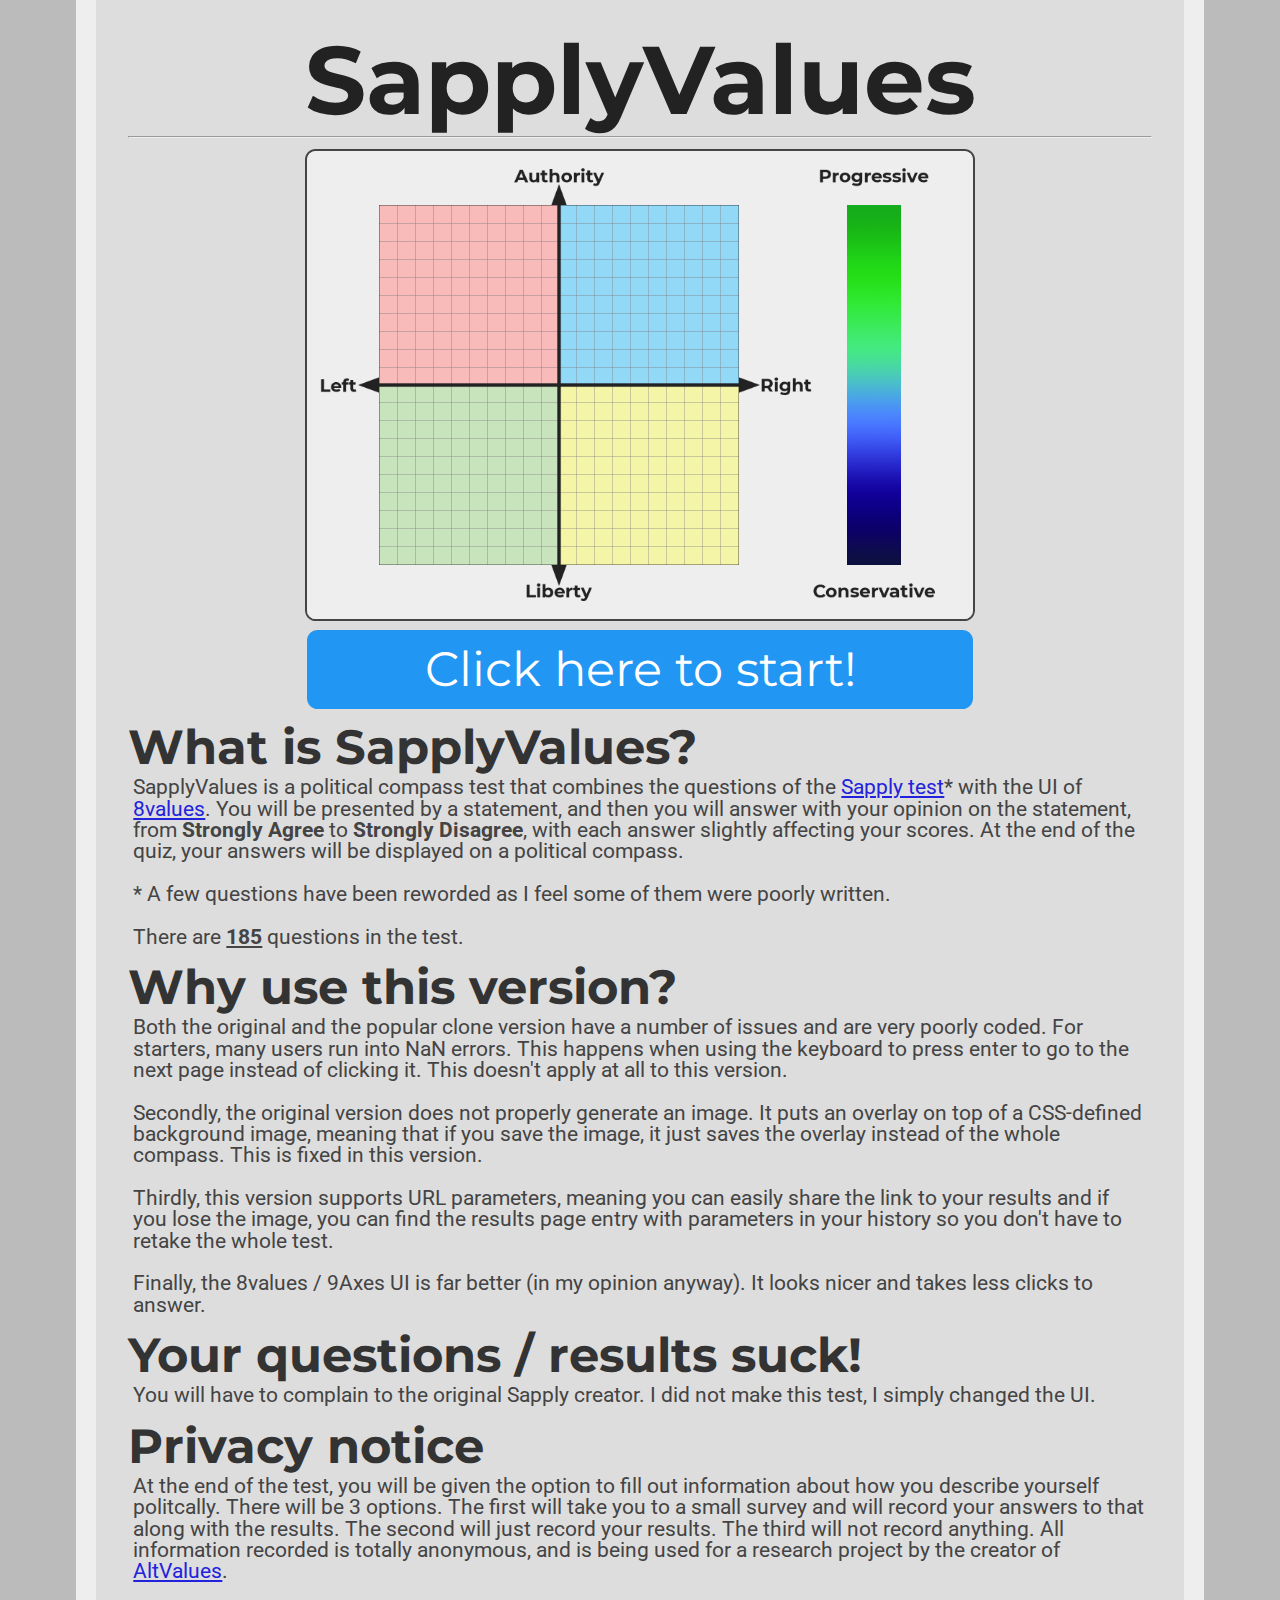
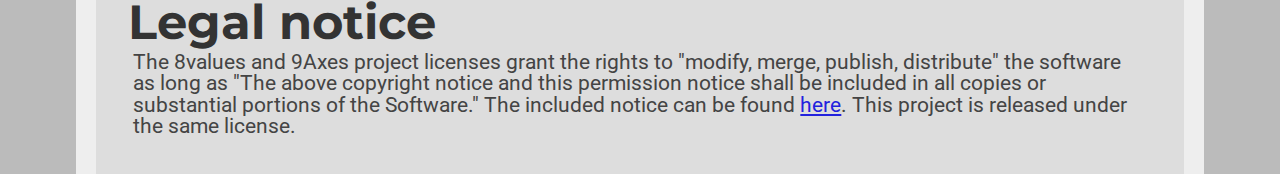
<file: index.html>
<head>
    <link href="https://fonts.googleapis.com/css?family=Montserrat:300,400,700|Roboto:400,700" rel="stylesheet">
    <link href='style.css' rel='stylesheet' type='text/css'>
    <title>SapplyValues</title>
    <link rel="icon" type="x-icon" href="icon.png">
    <link rel="shortcut icon" type="x-icon" href="icon.png">
    <meta charset="utf-8">
</head>

<body>
    <h1>SapplyValues</h1>
    <hr>
    <img src="" id="banner">
    <button class="button" onclick="location.href='instructions.html';" style="font-size:36pt;">Click here to start!</button>
    
    <h2>What is SapplyValues?</h2>
        <p>SapplyValues is a political compass test that combines the questions of the <a href="http://sapplypoliticalcompass.com/">Sapply test</a>* with the UI of <a href="https://8values.github.io/">8values</a>. You will be presented by a statement, and then you will answer with your opinion on the statement, from <b>Strongly Agree</b> to <b>Strongly Disagree</b>, with each answer slightly affecting your scores. At the end of the quiz, your answers will be displayed on a political compass.<br /><br />
        * A few questions have been reworded as I feel some of them were poorly written.</br></br>
        There are <b><u><span id="numOfQuestions"></span></u></b> questions in the test.</p>
    <h2>Why use this version?</h2>
    <p>Both the original and the popular clone version have a number of issues and are very poorly coded. For starters, many users run into NaN errors. This happens when using the keyboard to press enter to go to the next page instead of clicking it. This doesn't apply at all to this version.</br></br>
    Secondly, the original version does not properly generate an image. It puts an overlay on top of a CSS-defined background image, meaning that if you save the image, it just saves the overlay instead of the whole compass. This is fixed in this version.</br></br>
    Thirdly, this version supports URL parameters, meaning you can easily share the link to your results and if you lose the image, you can find the results page entry with parameters in your history so you don't have to retake the whole test.</br></br>
    Finally, the 8values / 9Axes UI is far better (in my opinion anyway). It looks nicer and takes less clicks to answer.</p>
    <h2>Your questions / results suck!</h2>
    <p>You will have to complain to the original Sapply creator. I did not make this test, I simply changed the UI.</p>
	<h2>Privacy notice</h2>
    <p>At the end of the test, you will be given the option to fill out information about how you describe yourself politcally. There will be 3 options. The first will take you to a small survey and will record your answers to that along with the results. The second will just record your results. The third will not record anything. All information recorded is totally anonymous, and is being used for a research project by the creator of <a href="https://altvalues.github.io/">AltValues</a>.</p>
    <h2>Legal notice</h2>
    <p>The 8values and 9Axes project licenses grant the rights to "modify, merge, publish, distribute" the software as long as "The above copyright notice and this permission notice shall be included in all copies or substantial portions of the Software." The included notice can be found <a href="LICENSE.txt">here</a>. This project is released under the same license.</p>
    
    <script type="application/javascript" src="questions.js"></script>
    <script type="text/javascript">
        document.getElementById("numOfQuestions").innerHTML = questions.length;

        window.onload = function() {
            var background = new Image();
            background.onload = function() {
                var c = document.createElement("canvas");
                c.width = 1850;
                c.height = 1300;
                var ctx = c.getContext("2d");
                ctx.fillStyle = "#EEEEEE"
                ctx.fillRect(0, 0, 1850, 1300);
                ctx.drawImage(background, 0, 0);
    
                document.getElementById("banner").src = c.toDataURL();
            }
            background.src = "./compass.png";
        }
    </script>
</body>
</file>
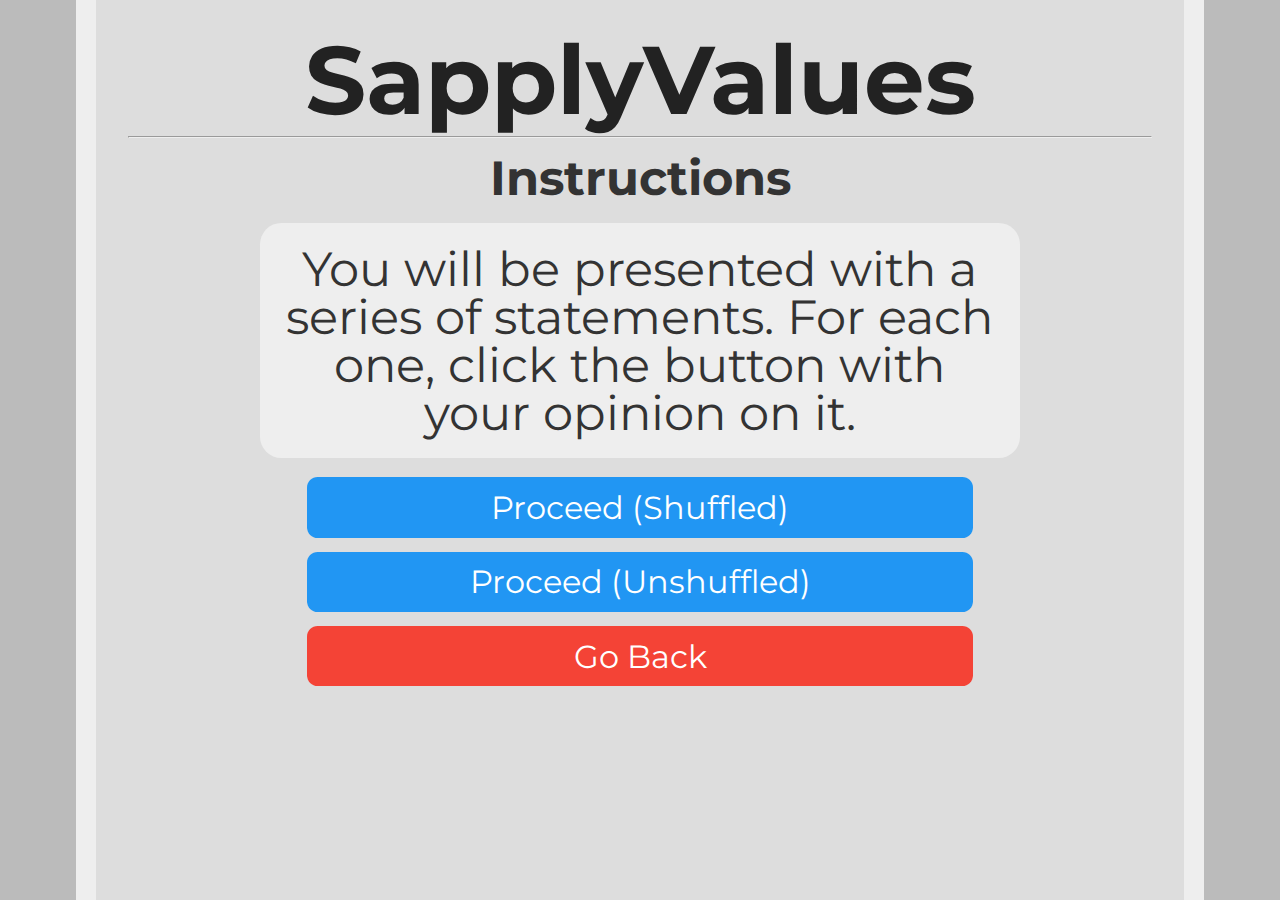
<file: instructions.html>
<head>
    <link href="https://fonts.googleapis.com/css?family=Montserrat:300,400,700|Roboto:400,700" rel="stylesheet">
    <link href='style.css' rel='stylesheet' type='text/css'>
    <title>SapplyValues Quiz</title>
    <link rel="icon" type="x-icon" href="icon.png">
    <link rel="shortcut icon" type="x-icon" href="icon.png">
<meta charset="utf-8">
</head>
<body>    
    <h1>SapplyValues</h1>
    <hr>
    <h2 style="text-align:center;">Instructions</h2>
    <p class="question">You will be presented with a series of statements. For each one, click the button with your opinion on it.</p>
    <button class="button" onclick="location.href='quiz.html?shuffle=true';" style="background-color: #2196f3;">Proceed (Shuffled)</button> <br>
    <button class="button" onclick="location.href='quiz.html?shuffle=false';" style="background-color: #2196f3;">Proceed (Unshuffled)</button> <br>
    <button class="button" onclick="location.href='index.html';" style="background-color: #f44336;">Go Back</button> <br>
</body>
</file>
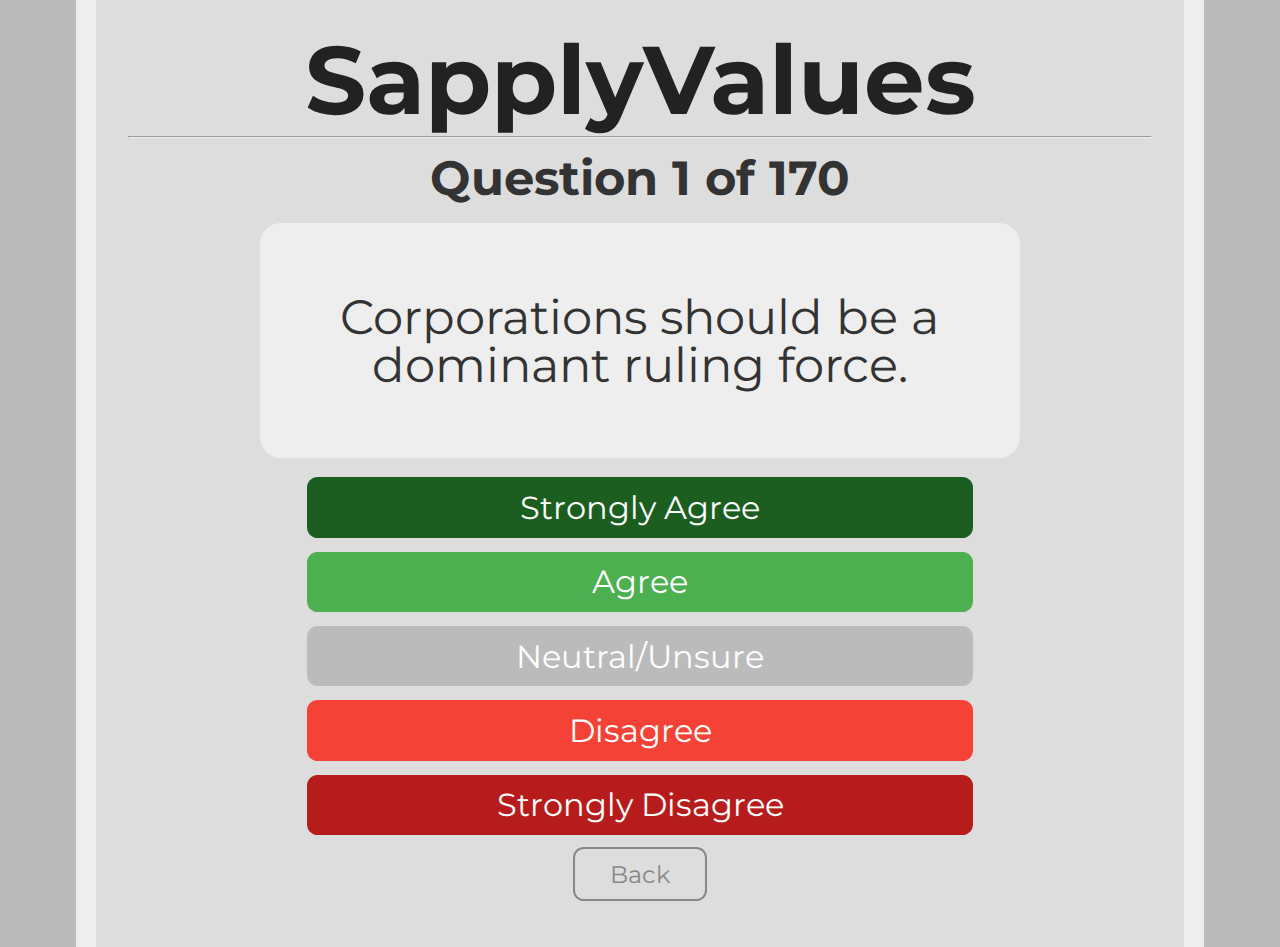
<file: quiz.html>
<head>
    <meta charset="utf-8">
    <title>SapplyValues Quiz</title>

    <link href="https://fonts.googleapis.com/css?family=Montserrat:300,400,700|Roboto:400,700" rel="stylesheet">
    <link href='style.css' rel='stylesheet' type='text/css'>
    <link rel="icon" type="x-icon" href="icon.png">
    <link rel="shortcut icon" type="x-icon" href="icon.png">

    <script type="application/javascript" src="questions.js"></script>

    <script src="https://ajax.googleapis.com/ajax/libs/jquery/3.5.1/jquery.min.js"></script>
</head>

<body>

<h1>SapplyValues</h1>
<hr>
<h2 style="text-align:center;" id="question-number">Loading...</h2>
<p class="question" id="question-text"></p>
<button class="button" onclick="next_question(1.0)" style="background-color: #1b5e20;">Strongly Agree</button> <br>
<button class="button" onclick="next_question(0.5)" style="background-color: #4caf50;">Agree</button> <br>
<button class="button" onclick="next_question(0)" style="background-color: #bbbbbb;">Neutral/Unsure</button> <br>
<button class="button" onclick="next_question(-0.5)" style="background-color: #f44336;">Disagree</button> <br>
<button class="button" onclick="next_question(-1.0)" style="background-color: #b71c1c;">Strongly Disagree</button> <br>
<button class="small_button" onclick="prev_question()" id="back_button">Back</button>
<button class="small_button_off" id="back_button_off">Back</button><br>

<script>
    // variables
    var answers = new Object();     // Store user's answers
    var qn = 0; // Current question order


    // Populate questionsObject

    var questionsObject = new Object();     // Question objects with ID keys
    questions.forEach(populateQO);

    function populateQO(value) {
      questionsObject[value['id']] = value
    }


    // Populate & shuffle questionsOrder

    var questionsOrder = Object.keys(questionsObject); //Array of shuffled question IDs

    const urlParams = new URLSearchParams(window.location.search);
    if (urlParams.get("shuffle") == "true") {
        shuffleArray(questionsOrder);
    }

    function shuffleArray(array) {
      for (let i = array.length - 1; i > 0; i--) {
        const j = Math.floor(Math.random() * (i + 1));
        [array[i], array[j]] = [array[j], array[i]];
      }
    }

    // Question initialization

    init_question();

    function init_question() {
        $("#question-text").html(questionsObject[questionsOrder[qn]].question);
        $("#question-number").html("Question "+(qn + 1)+" of "+(questionsOrder.length));



        if (jQuery.isEmptyObject(answers)) {
            $('#back_button').hide()
            $('#back_button_off').show()
        } else {
            $('#back_button').show()
            $('#back_button_off').hide()
        }
    }


    // Next question

    function next_question(answer) {
        if (qn === questionsOrder.length) {
            return;
        }

        answers[questionsOrder[qn]] = answer;
        qn++;

        if (qn < questionsOrder.length) {
            init_question();
        } else {
            results();
        }
    }


    // Previous question

    function prev_question() {
        if (jQuery.isEmptyObject(answers)) {
            $('#back_button').hide()
            $('#back_button_off').show()
            return;
        }
        qn--;

        delete answers[questionsOrder[qn]];

        init_question();
    }


    // RESULTS

    function results() {

        window.sessionStorage.answers = JSON.stringify(answers);


        // Calculate final results
        pct = percentageCalculation();
        window.sessionStorage.percentages = JSON.stringify(pct);

        // prepare arguments
        var args = '?';
        for (const i in Object.keys(pct)) {
            effectName = Object.keys(pct)[i]
            args += `${effectName}=${pct[effectName]}`

            var cycle = parseInt(i)
            if (cycle+1 !== Object.keys(pct).length) {
                args += '&'
            }
        }
        //return;
        location.href = `feedback.html` + args

    }


    // Calculate percentage

    function percentageCalculation() {
        // calc max
        var max = new Object(); // Max possible scores
        var score = new Object(); // User scores
        var pct = new Object(); // Percentages/Score

        // prepare
        for (const id in answers) {
            for (const effectName in questionsObject[id].effects) {
                max[effectName] = 0
                score[effectName] = 0
            }
        }

        // get max & scores
        for (const id in answers) {
            // dismiss "don't know"
            if (answers[id] !== null) {
                for (const effectName in questionsObject[id].effects) {
                    max[effectName] += Math.abs(questionsObject[id].effects[effectName]);
                    score[effectName] += answers[id]*questionsObject[id].effects[effectName];
                }
            }
        }

        // calc score

        for (const i in Object.keys(max)) {
            effectName = Object.keys(max)[i]

            if (max[effectName] > 0) {
                pct[effectName] = (Math.round((score[effectName]*10/max[effectName]) * 100) / 100).toFixed(2);
            } else {
                pct[effectName] = 0
            }
        }

        return pct;
    }
</script>

</body>
</file>
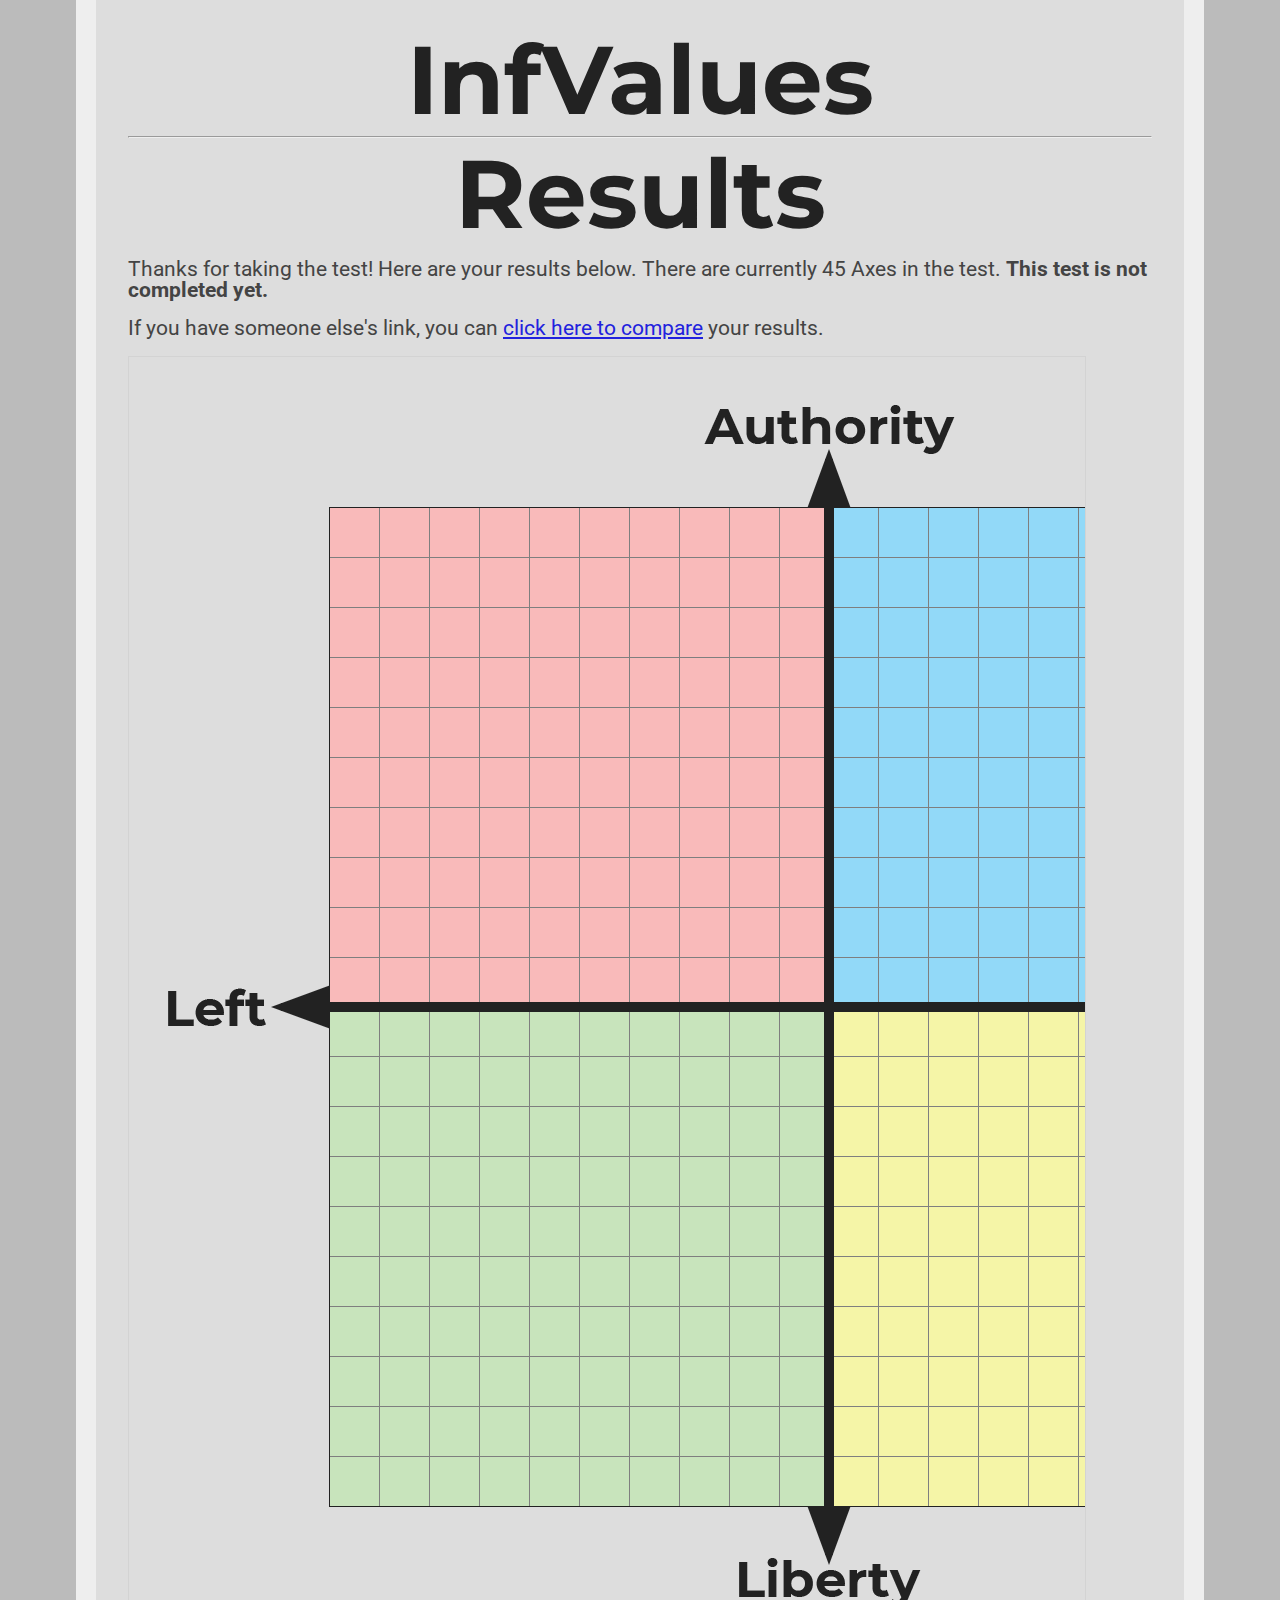
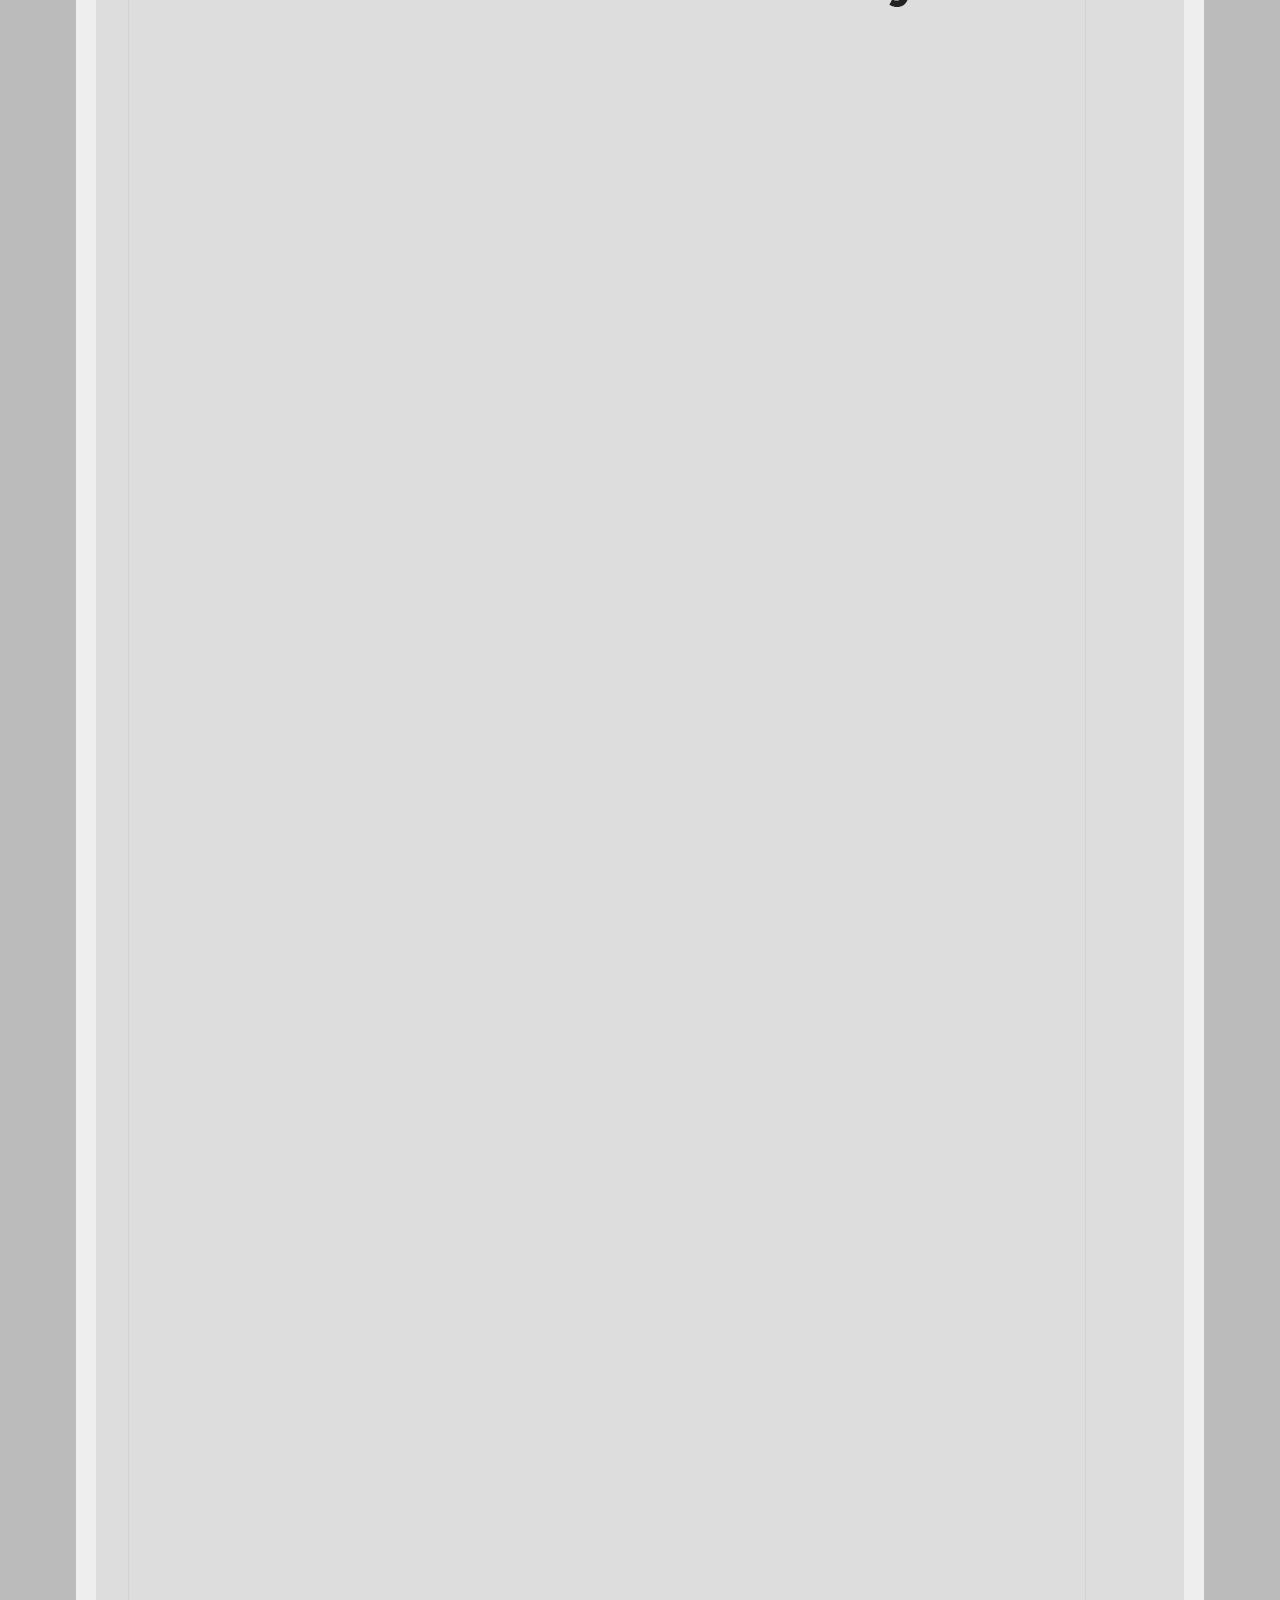
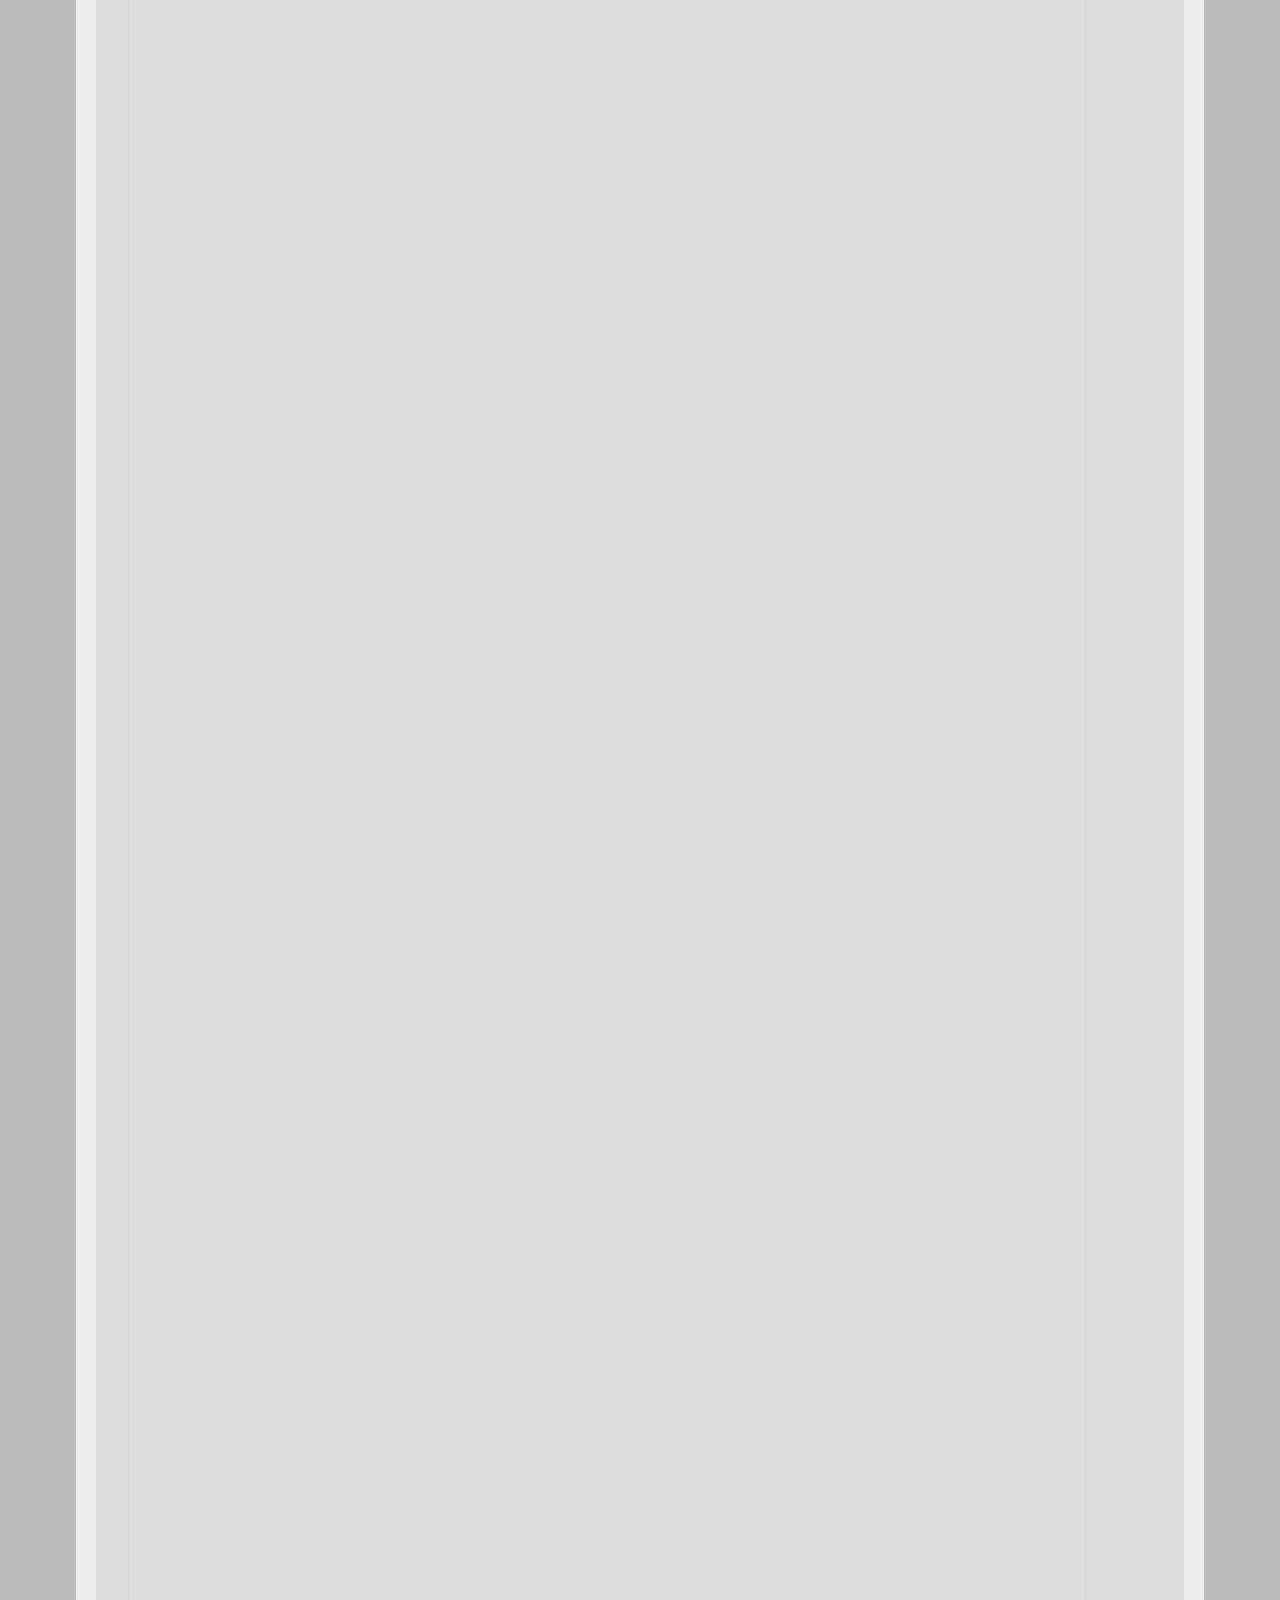
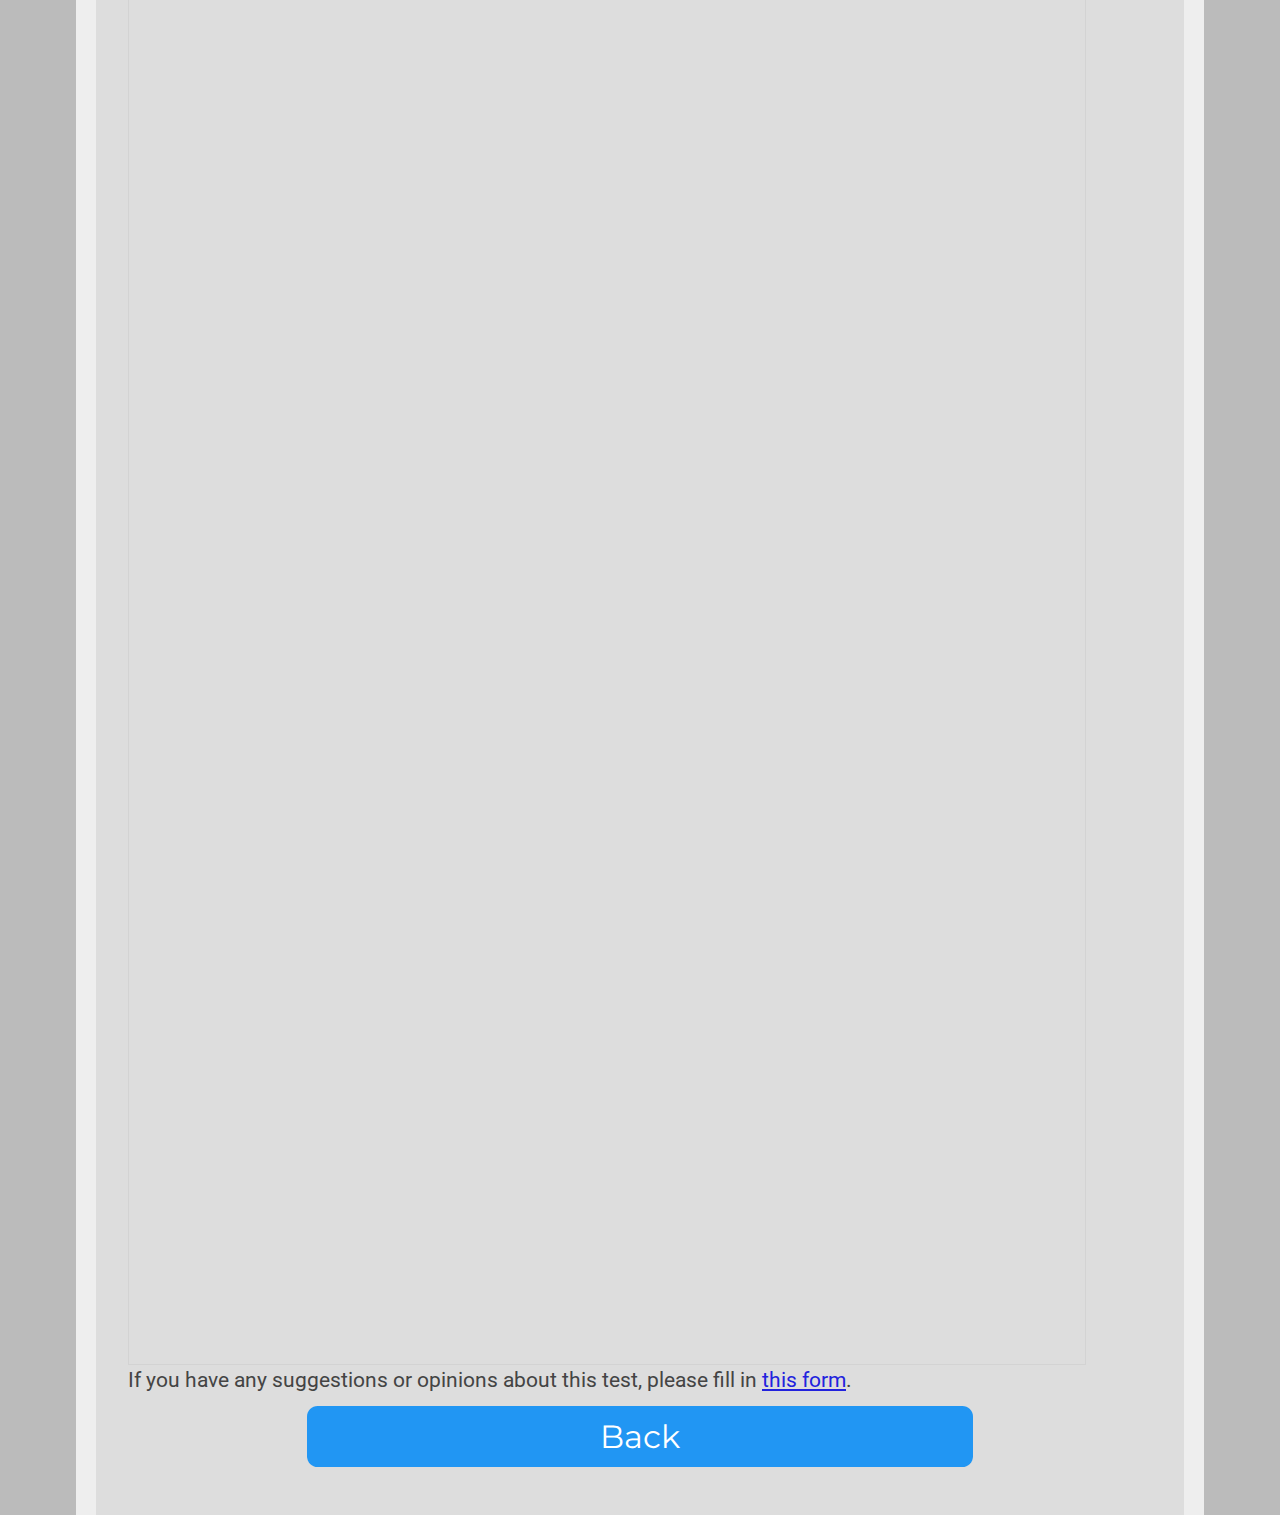
<file: results.html>
<!DOCTYPE html>
<html lang="en">
<head>
    <link href="https://fonts.googleapis.com/css?family=Montserrat:300,400,700|Roboto:400,700" rel="stylesheet">
    <link href='style.css' rel='stylesheet' type='text/css'>
    <title>InfValues Results</title>
    <link rel="icon" type="x-icon" href="icon.png">
    <link rel="shortcut icon" type="x-icon" href="icon.png">
    <meta charset="utf-8">
</head>
<body>
    <h1>InfValues</h1>
    <hr>

    <h1>Results</h1>
    <br>

    <div class="center-container">
        <p style="margin:-2px auto">
            Thanks for taking the test! Here are your results below.
            There are currently 45 Axes in the test. <b>This test is not completed yet.</b>
        </p>
        <br>


        <p id="compareCta" style="margin: 0">
            If you have someone else's link, you can
            <a href="#" class="toggle-compare-button">click here to compare</a>
            your results.
        </p>

        <div id="compareContainer" style="display: none">
            <p style="margin: 0;">
                Paste a link below to compare the results. An arrow
                will indicate how different are the results from the link.
                <a href="#" class="toggle-compare-button">Disable comparison</a>
            </p>
            <input id="compareLinkInput" type="text"
                style="width: 100%; font-size: 0.9em; padding: 4px; margin: 16px 0 0;"
                placeholder="Paste a link to compare"
            />
        </div>
        <br>
    </div>

    <canvas id="canvas" width="956" height="5807" style="border:1px solid #d3d3d3;"></canvas>

    <div class="center-container">
        <p style="margin:0">
            If you have any suggestions or opinions about this test, please fill in <a href="https://forms.gle/AA5aYwSb9MnHunMc8">this form</a>.
        </p>
        </br>
    </div>

    <button class="button" onclick="location.href='index.html';" style="background-color: #2196f3;">Back</button>
    <br>

    <img id="compass" src="compass.png" alt="Image" style="display: none;" />

    <script>
        // rendering/scaling info
        const renderConfig = {
            // center (x-axis 0-point)
            xCenter: 481,

            // total x-axis width (containing values between scale start and scale end, around xCenter)
            xWidth: 960, // note: image has last approx 5 pixels cut off on the right hand side

            // 'width' of the scale (from lowest to highest possible value)
            scaleSpan: 20, // (-10 .. 10)

            // width of the marker box
            markerWidth: 120,

            // if true, the marker's edge would be touching end of scale at value=scaleMax
            // if false, the marker would be centered around end of scale at value=scaleMax
            markerKeepInside: true,

            // two dots will appear instead of a comparison arrow if the difference is
            // smaller than this value in pixels
            compareJoinAtPixels: 15,

            compareArrowBackground: {
                barHeight: 8,
                circleRadius: 7,
                arrowHeadHeight: 24,
                color: 'rgba(0, 0, 0, 0.5)'
            },

            compareArrowForeground: {
                barHeight: 4,
                circleRadius: 5,
                arrowHeadHeight: 16,
                color: 'rgba(255, 255, 255, 0.85)'
            },
        };

        const urlParams = new URLSearchParams(window.location.search);

        // create definition of rows to be displayed on the image
        // contains: axis name (corresponding to URL), top y position and height of row
        const rowList = [
           // axisName,	y, 		height
            [ 'cap',	0,		133 ],
            [ 'auth',	133,	135 ],
            [ 'nat',	268,	135 ],
            [ 'trad',	403,	135 ],
            [ 'acc',	538,	135 ],
            [ 'relig',	673,	135 ],
            [ 'rad',	808,	135 ],
            [ 'nonv',	943,	135 ],
            [ 'noo',	1078,	135 ],
            [ 'const',	1213,	135 ],
            [ 'inter',	1348,	135 ],
            [ 'assi',	1478,	137 ],
            [ 'prag',	1615,	138 ],
            [ 'prud',	1753,	135 ],
            [ 'free',	1888,	135 ],
            [ 'pat',	2023,	134 ],
            [ 'unru',	2157,	134 ],
            [ 'imp',	2291,	134 ],
            [ 'dec',	2425,	134 ],
            [ 'nih',	2559,	135 ],
            [ 'contra',	2694,	135 ],
            [ 'gadsen',	2829,	135 ],
            [ 'puni',	2964,	137 ],
            [ 'spir',	3101,	133 ],
            [ 'lcen',	3234,	135 ],
            [ 'pron',	3369,	135 ],
            [ 'incom',	3504,	135 ],
            [ 'clisk',	3639,	135 ],
            [ 'hors',	3774,	135 ],
            [ 'ptax',	3909,	135 ],
            [ 'pmart',	4044,	134 ],
            [ 'consq',	4178,	134 ],
            [ 'enth',	4311,	131 ],
            [ 'ahs',	4442,	134 ],
            [ 'fact',	4576,	134 ],
            [ 'trpop',	4710,	138 ],
            [ 'wmar',	4848,	135 ],
            [ 'trade',	4983,	135 ],
            [ 'cmind',	5117,	135 ],
            [ 'poach',	5252,	135 ],
            [ 'hier',	5387,	130 ],
            [ 'open',	5517,	142 ],
            [ 'semir',	5660,	146 ],

            /*
            // todo: add more boxes when questions are added
            ...
            */
        ] // transform the list into objects containing:
          // axisName, y, height (from above), value (from URL)
        .map(entry => {
            const axisName = entry[0];
            const urlValue = urlParams.get(axisName);
            return {
                axisName: axisName,
                value: urlValue ? parseFloat(urlValue) : null,
                y: entry[1],
                height: entry[2]
            };
        });

        function xCenteredRect(ctx, xCenter, y, width, height) {
            ctx.rect(xCenter - width/2, y, width, height);
        }

        function drawRowHighlights(ctx, rowList, config) {
            const xSpan = config.markerKeepInside
                ? (config.xWidth - config.markerWidth)
                : config.xWidth;

            const scaleToPixelsRatio = xSpan / config.scaleSpan;

            const rectWidth = config.markerWidth;

            ctx.fillStyle = "rgba(225, 225, 225, 0.55)";

            rowList
                .filter(row => row.value !== null)
                .forEach(row => {
                    const x = config.xCenter + scaleToPixelsRatio * row.value;
                    ctx.beginPath();
                        xCenteredRect(ctx, x, row.y, rectWidth, row.height);
                    ctx.fill();
                });
        }

        function drawCompareArrow(ctx, x_my, x_theirs, y, config, joinAt) {
            const arrowSize = config.arrowHeadHeight / 2;
            const my_left = x_my < x_theirs;
            const x1 = my_left ? x_my : x_theirs;
            const x2 = my_left ? x_theirs : x_my
            const headOffsetSize = arrowSize / 2;
            const headOffset = my_left ? headOffsetSize : -headOffsetSize;
            ctx.fillStyle = config.color;
            ctx.beginPath();
                if(x2 - x1 > joinAt) {
                    xCenteredRect(ctx, (x1+x2-headOffset)/2, y - Math.round(config.barHeight/2), x2 - x1 - headOffsetSize, config.barHeight);
                    ctx.moveTo(x_theirs - headOffset, y + arrowSize);
                    ctx.lineTo(x_theirs + headOffset * 1.5, y);
                    ctx.lineTo(x_theirs - headOffset, y - arrowSize);
                    ctx.moveTo(x_my, y);
                }else{
                    ctx.arc(x_theirs, y, config.circleRadius * 0.75, 0, Math.PI * 2)
                }
                ctx.arc(x_my, y, config.circleRadius, 0, Math.PI * 2)
            ctx.fill();
        }

        function drawRowCompare(ctx, rowList, comparedValues, config) {
            const xSpan = config.markerKeepInside
                ? (config.xWidth - config.markerWidth)
                : config.xWidth;

            const scaleToPixelsRatio = xSpan / config.scaleSpan;


            rowList
                .filter(row => row.axisName in comparedValues)
                .forEach(row => {
                    const x_theirs = config.xCenter + scaleToPixelsRatio * comparedValues[row.axisName];
                    const x_my = row.value !== null
                        ? config.xCenter + scaleToPixelsRatio * row.value
                        : x_theirs;

                    const y = Math.round(row.y + row.height * 0.7);
                    drawCompareArrow(ctx, x_my, x_theirs, y, config.compareArrowBackground, config.compareJoinAtPixels);
                    drawCompareArrow(ctx, x_my, x_theirs, y, config.compareArrowForeground, config.compareJoinAtPixels);
                });
        }


        window.onload = function() {
            const img = document.getElementById("compass");
            const c = document.getElementById("canvas");
            const ctx = canvas.getContext("2d");
            let compareEnabled = false;
            let comparedValues = null;
            let compareTextValue = null;

            function redraw() {
                ctx.drawImage(img, 0, 0);

                drawRowHighlights(ctx, rowList, renderConfig);

                if(compareEnabled && comparedValues) {
                    drawRowCompare(ctx, rowList, comparedValues, renderConfig);
                }
            }

            redraw();

            const toggleCompareButtons = document.getElementsByClassName('toggle-compare-button');
            const compareCta = document.getElementById('compareCta');
            const compareContainer = document.getElementById('compareContainer');
            const compareInput = document.getElementById('compareLinkInput');


            function onCompareChanged() {
                if(compareEnabled) {
                    compareCta.style.display = 'none';
                    compareContainer.style.display = 'block';
                }else{
                    compareCta.style.display = 'block';
                    compareContainer.style.display = 'none';
                }
                try {
                    const params = compareTextValue.replace(/^.*\?/, '');
                    const urlParams = new URLSearchParams(params);
                    const entries = rowList.map(el => [
                            el.axisName,
                            urlParams.get(el.axisName)
                        ])
                        .filter(el => el[1] !== null)
                        .map(el => [el[0], parseFloat(el[1])]);
                    comparedValues = entries.length ? Object.fromEntries(entries) : null;
                }catch(err) {
                    comparedValues = null;
                }

                redraw();
            }

            function onCompareValueChanged() {
                const inputValue = compareInput.value || '';
                if(compareTextValue !== inputValue) {
                    compareTextValue = inputValue;
                    onCompareChanged();
                }
            }

            compareInput.addEventListener('change', onCompareValueChanged);
            compareInput.addEventListener('keydown', () => setTimeout(onCompareValueChanged, 10));
            compareInput.addEventListener('paste', () => setTimeout(onCompareValueChanged, 10));

            for(let i = 0; i < toggleCompareButtons.length; i++) {
                const button = toggleCompareButtons[i];
                button.addEventListener('click', (ev) => {
                    compareEnabled = !compareEnabled;
                    onCompareChanged();
                    ev.preventDefault();
                });
            }
        }
    </script>
</body>
</html>
</file>
<file: style.css>
html {
    background-color: #bbbbbb;
    padding: 0px;
}
body {
    width: 80%;
    min-height: calc(100vh - 4em);
    margin: 0 auto;
    padding: 2em;
    background-color: #dddddd;
    border-color: #eeeeee;
    border-left-style: solid;
    border-right-style: solid;
    border-width: 20px;
}
p {
    color: #444444;
    font-family: 'Roboto', sans-serif;
    font-size: 16pt;
    line-height: 1;
    margin: 4pt;
}
a{
    color: #2222DD;
}
a:hover{
    color: #22DDDD;
}
p.value-description {
    text-indent: -16pt;
    margin-left: 20pt;
}
p.question {
    margin: 16pt auto;
    color: #333333;
    font-family: 'Montserrat', sans-serif;
    font-weight: normal;
    width: 70%;
    min-width: 500pt;
    min-height: 144pt;
    background-color: #eeeeee;
    padding: 16pt;
    border-radius: 16pt;
    font-size: 36pt;
    display: flex;
    justify-content: center;
    align-items: center;
    text-align: center;

}
h1 {
    color: #222222;
    font-family: 'Montserrat', sans-serif;
    font-size: 72pt;
    text-align: center;
    line-height: 72pt;
    margin-top: 0pt;
    margin-bottom: 0pt;
}
h2 {
    color: #333333;
    font-family: 'Montserrat', sans-serif;
    font-size: 36pt;
    line-height: 36pt;
    margin-top: 12pt;
    margin-bottom: 0pt;
}
li {
    font-size: 16pt;
    text-indent: 16pt;
}
a {
    font-family: inherit;
}

.selection {
    background-color: #4caf50;
    font-family: 'Montserrat', sans-serif;
    border: none;
    border-radius: 8pt;
    color: white;
    padding: 8pt;
    width: 50%;
    min-width: 500pt;
    text-align: center;
    text-decoration: none;
    display: block;
    font-size: 24pt;
    margin: -2px auto;
    cursor: pointer;
}

.num_input {
    background-color: #2196f3;
    font-family: 'Montserrat', sans-serif;
    border: none;
    border-radius: 8pt;
    color: white;
    padding: 8pt;
    width: 50%;
    min-width: 500pt;
    text-align: center;
    text-decoration: none;
    display: block;
    font-size: 24pt;
    margin: -2px auto;
    cursor: pointer;
}

.text_input {
    background-color: #2196f3;
    font-family: 'Montserrat', sans-serif;
    border: none;
    border-radius: 8pt;
    color: white;
    padding: 8pt;
    width: 50%;
    min-width: 500pt;
    text-align: center;
    text-decoration: none;
    display: block;
    font-size: 24pt;
    margin: -2px auto;
    cursor: pointer;
}

img.center {
    display: block;
    margin: 1em auto;
    width: 50%;
    min-width: 500pt;
}
.button {
    background-color: #2196f3;
    font-family: 'Montserrat', sans-serif;
    border: none;
    border-radius: 8pt;
    color: white;
    padding: 8pt;
    width: 50%;
    min-width: 500pt;
    text-align: center;
    text-decoration: none;
    display: block;
    font-size: 24pt;
    margin: -2px auto;
    cursor: pointer;
}
.quiz_button {
    background-color: #2196f3;
    font-family: 'Montserrat', sans-serif;
    border: none;
    border-radius: 8pt;
    color: white;
    padding: 8pt;
    width: 10%;
    min-width: 500pt;
    text-align: center;
    text-decoration: none;
    display: block;
    font-size: 20pt;
    margin: -2px auto;
    cursor: pointer;
}
.small_button, .small_button_off {
    background-color: #333;
    font-family: 'Montserrat', sans-serif;
    border: none;
    border-radius: 8pt;
    color: white;
    padding: 8pt;
    width: 10%;
    min-width: 100pt;
    text-align: center;
    text-decoration: none;
    display: block;
    font-size: 18pt;
    margin: -2px auto;
    cursor: pointer;
}
.small_button_off {
    background-color: #ddd;
    color: #888;
    border: 2px solid #888;
    cursor: not-allowed;
    margin: -4px auto;
}
div.text-wrapper {
    font-family: 'Montserrat', sans-serif;
    font-size: 36pt;
    line-height: 36pt;
    color: #222222;
    display: inline-block;
}
span.weight-300 {
    font-weight: 300;
}
#banner {
    border-color: #444444;
    border-style: solid;
    border-width: 2px;
    border-radius: 8pt;
    display: block;
    margin: 8pt;
    margin-left: auto;
    margin-right: auto;
    max-width: 50%;
	min-width: 500pt;
}
</file>
